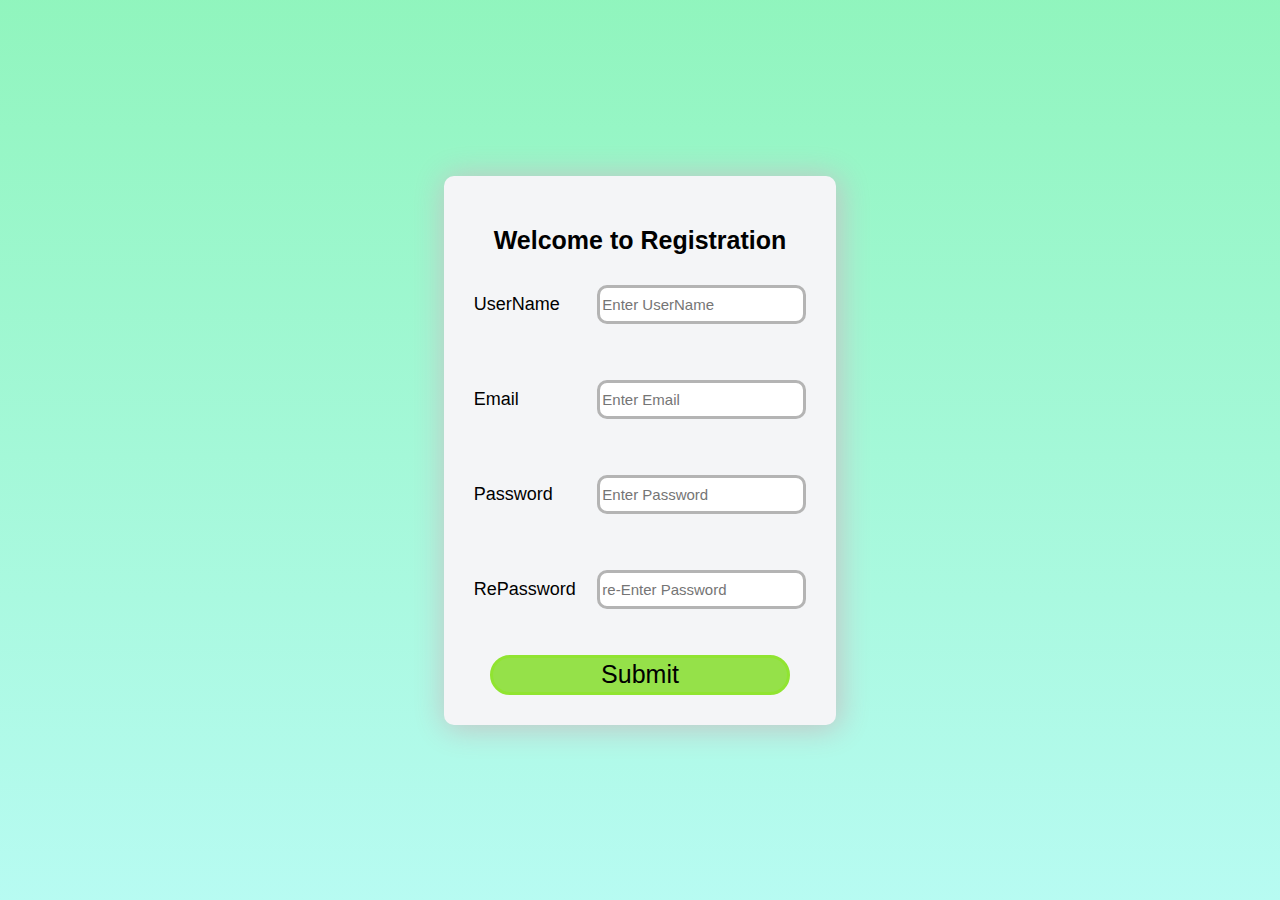
<file: 1-project/index.html>
<html lang="en">

<head>
    <meta charset="UTF-8">
    <meta http-equiv="X-UA-Compatible" content="IE=edge">
    <meta name="viewport" content="width=device-width, initial-scale=1.0">
    <title>Register form</title>
    <link rel="stylesheet" href="style.css">
</head>

<body>
    <div class="container">
        <div class="box">
            <h2>Welcome to Registration</h2>
            <form action="">
                <div class="control-form">
                    <div class="info">
                        <label for="userName">UserName</label>
                        <input id="userName" type="text" placeholder="Enter UserName" tabindex="1">
                    </div>
                    <p class="message">message</p>
                </div>
                <div class="control-form">
                    <div class="info">
                        <label for="email">Email</label>
                        <input id="email" type="text" placeholder="Enter Email" tabindex="2">
                    </div>
                    <p class="message">message</p>
                </div>
                <div class="control-form">
                    <div class="info"> <label for="password">Password</label>
                        <input id="password" type="text" placeholder="Enter Password" tabindex="3">
                    </div>
                    <p class="message">message</p>
                </div>
                <div class="control-form">
                    <div class="info"> <label for="rePassword">RePassword</label>
                        <input id="rePassword" type="text" placeholder="re-Enter Password" tabindex="4">
                    </div>
                    <p class="message">message</p>
                </div>
                <div class="btn">
                    <button class="submit">Submit</button>
                </div>
            </form>
        </div>
    </div>
    <script src="index.js"></script>
</body>

</html>
</file>
<file: 1-project/style.css>
*{
    margin: 0;
    padding: 0;
    box-sizing: border-box;
    font-family: -apple-system, BlinkMacSystemFont, 'Segoe UI', Roboto, Oxygen, Ubuntu, Cantarell, 'Open Sans', 'Helvetica Neue', sans-serif;
}
body{
    background-image: linear-gradient(rgba(10, 233, 110, 0.452),rgba(130, 248, 232, 0.575));
}
.container{
    display: flex;
    justify-content: center;
    flex-direction: column;
    align-items: center;
    min-height: 100vh;
}
.container h2{
    text-align: center;
    font-size: 25px;
    padding: 20px;
}
.box{
    background-color: rgb(244, 245, 247);
    padding: 30px;
    border-radius: 10px;
    box-shadow: 2px 2px 30px 2px rgb(196, 196, 197);
}
.control-form{
    padding: 10px 0;
    font-size: 18px;
    min-height: 40px;
}
.info{
    display: flex;
    justify-content:space-between;
    align-items: center;
}
.control-form input{
    background-color:white;
    font-size: 15px;
    padding: 8px 2px;
    border: 3px solid rgb(180, 180, 180);
    border-radius: 10px;
    outline: none;
}
.control-form.success input{
  border-color: rgb(97, 226, 194);
}
.control-form.error input{
    border-color: rgb(247, 86, 46);
  }
  .control-form.error p{
      visibility: visible;
    color: rgb(247, 86, 46);
  }
  .control-form p{
      visibility: hidden;
      padding: 10px 0;
      font-size: 14px;
  }
  .btn{
      text-align: center;
  }
.submit{
   width: 90%;
   height: 40px;
   background-color: rgba(132, 221, 43, 0.856);
   border: 3px solid rgb(144, 228, 49);
   outline: none;
   border-radius: 50px;
   font-size: 25px;
   transition: all 0.8s cubic-bezier(0.165, 0.84, 0.44, 1);
}
.submit:hover{
    background-color: rgb(90, 224, 37);

}
</file>
